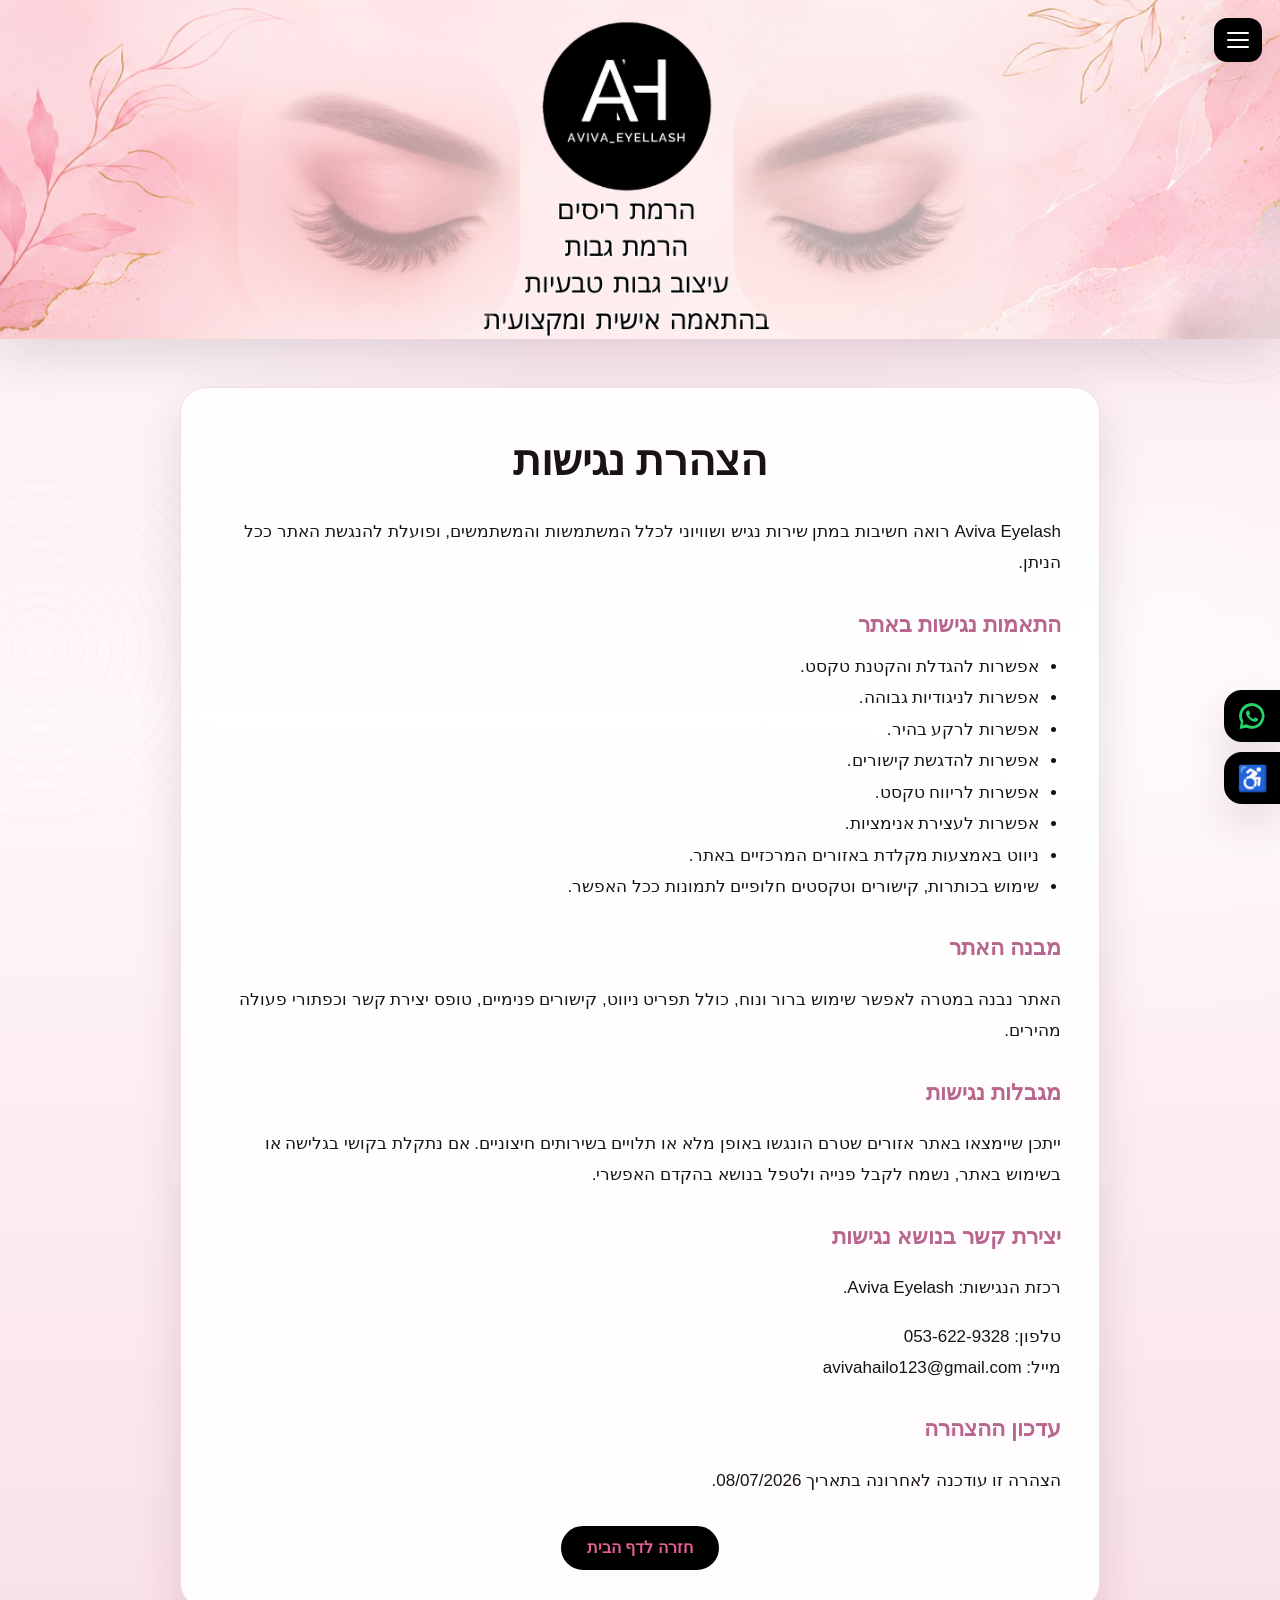
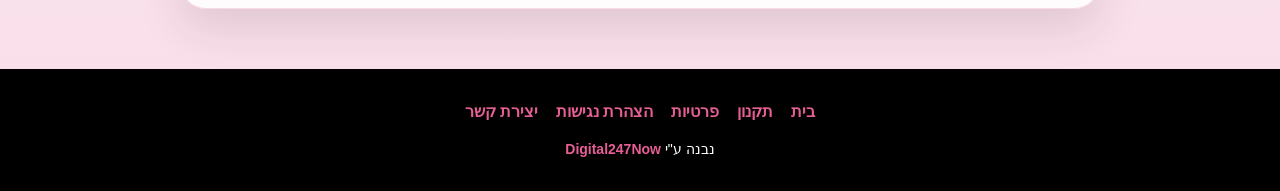
<file: accessibility.html>
<!DOCTYPE html>
<html lang="he" dir="rtl">
<head>
  <meta charset="UTF-8">
  <meta name="viewport" content="width=device-width, initial-scale=1.0">
  <title>הצהרת נגישות | Aviva Eyelash</title>
  <meta name="description" content="הצהרת נגישות אתר Aviva Eyelash">
  <meta name="robots" content="index, follow">
  <link rel="canonical" href="https://aviva-eyelashes.com/accessibility.html">
  <link rel="icon" type="image/x-icon" href="favicon.ico">
  <link rel="icon" type="image/png" sizes="32x32" href="images/favicon-32x32.png">
  <link rel="icon" type="image/png" sizes="16x16" href="images/favicon-16x16.png">
  <link rel="apple-touch-icon" href="images/apple-touch-icon.png">
  <link rel="manifest" href="manifest.webmanifest">
  <link rel="stylesheet" href="css/style.css">
  <style>
    .legal-hero {
      margin-top:0;
    }
    .legal-page {
      width:min(920px, calc(100% - 32px));
      margin:48px auto 54px;
    }
    .legal-card {
      background:rgba(255,255,255,.88);
      border:1px solid rgba(231,95,149,.22);
      border-radius:26px;
      box-shadow:var(--shadow);
      padding:clamp(22px,4vw,38px);
    }
    .legal-card h1 {
      margin:0 0 20px;
      font-size:clamp(28px,5vw,42px);
      text-align:center;
    }
    .legal-card h2 {
      margin:28px 0 8px;
      font-size:22px;
      color:var(--pink-dark);
    }
    .legal-card p,
    .legal-card li {
      font-size:17px;
      line-height:1.85;
      color:var(--ink);
    }
    .legal-card ul {
      padding-right:22px;
      margin:8px 0 0;
    }
    .legal-back-wrap {
      text-align:center;
      margin-top:30px;
    }
    .legal-back {
      display:inline-flex;
      align-items:center;
      justify-content:center;
      min-height:44px;
      padding:0 24px;
      border:2px solid #000;
      border-radius:999px;
      background:#000;
      color:var(--pink-main);
      font-weight:700;
    }
    @media (max-width:700px){
      .legal-hero .hero-image{
        min-height:250px;
        object-fit:cover;
        object-position:center top;
      }
      .legal-page{
        width:min(100% - 24px, 620px);
        margin:34px auto 44px;
      }
      .legal-card{
        padding:22px 16px;
      }
      .legal-card p,
      .legal-card li{
        font-size:16px;
      }
    }
  </style>
</head>
<body>
  <a class="skip-link" href="#main">דלגי לתוכן המרכזי</a>

  <button class="menu-button" type="button" aria-label="פתיחת תפריט" aria-expanded="false" aria-controls="site-menu">
    <span></span><span></span><span></span>
  </button>

  <nav class="site-menu" id="site-menu" aria-label="תפריט ראשי">
    <a href="index.html#services">השירותים</a>
    <a href="index.html#lashes-gallery">גלריית ריסים</a>
    <a href="index.html#brows-gallery">גלריית גבות</a>
    <a href="index.html#studio-details">פרטי הסטודיו</a>
    <a href="index.html#contact">יצירת קשר</a>
    <a href="terms.html">תקנון</a>
    <a href="privacy.html">פרטיות</a>
    <a href="accessibility.html">נגישות</a>
  </nav>

  <header class="hero legal-hero" aria-label="Aviva Eyelash">
    <img
      src="images/header.png"
      alt="אביבה איילאש - הרמת ריסים והרמת ועיצוב גבות"
      class="hero-image">
  </header>

<main id="main" class="legal-page">
  <article class="legal-card">
    <h1>הצהרת נגישות</h1>
    <p>Aviva Eyelash רואה חשיבות במתן שירות נגיש ושוויוני לכלל המשתמשות והמשתמשים, ופועלת להנגשת האתר ככל הניתן.</p>

    <h2>התאמות נגישות באתר</h2>
    <ul>
      <li>אפשרות להגדלת והקטנת טקסט.</li>
      <li>אפשרות לניגודיות גבוהה.</li>
      <li>אפשרות לרקע בהיר.</li>
      <li>אפשרות להדגשת קישורים.</li>
      <li>אפשרות לריווח טקסט.</li>
      <li>אפשרות לעצירת אנימציות.</li>
      <li>ניווט באמצעות מקלדת באזורים המרכזיים באתר.</li>
      <li>שימוש בכותרות, קישורים וטקסטים חלופיים לתמונות ככל האפשר.</li>
    </ul>

    <h2>מבנה האתר</h2>
    <p>האתר נבנה במטרה לאפשר שימוש ברור ונוח, כולל תפריט ניווט, קישורים פנימיים, טופס יצירת קשר וכפתורי פעולה מהירים.</p>

    <h2>מגבלות נגישות</h2>
    <p>ייתכן שיימצאו באתר אזורים שטרם הונגשו באופן מלא או תלויים בשירותים חיצוניים. אם נתקלת בקושי בגלישה או בשימוש באתר, נשמח לקבל פנייה ולטפל בנושא בהקדם האפשרי.</p>

    <h2>יצירת קשר בנושא נגישות</h2>
    <p>רכזת הנגישות: Aviva Eyelash.</p>
    <p>טלפון: 053-622-9328<br>מייל: avivahailo123@gmail.com</p>

    <h2>עדכון ההצהרה</h2>
    <p>הצהרה זו עודכנה לאחרונה בתאריך 08/07/2026.</p>

    <div class="legal-back-wrap">
      <a class="legal-back" href="index.html">חזרה לדף הבית</a>
    </div>
  </article>
</main>
  <div class="side-actions" aria-label="פעולות מהירות">
    <a class="side-tab whatsapp-tab" href="https://wa.me/972536229328" target="_blank" rel="noopener">
      <span class="side-icon" aria-hidden="true"><img src="images/icons/whatsapp-green.svg" alt=""></span>
      <span class="side-label">WhatsApp</span>
    </a>

    <button class="side-tab access-tab" type="button" aria-expanded="false" aria-controls="access-panel">
      <span class="side-icon access-sign" aria-hidden="true">♿</span>
      <span class="side-label">נגישות</span>
    </button>
  </div>

  <aside class="access-panel" id="access-panel" aria-label="תפריט נגישות" aria-hidden="true">
    <div class="access-head">
      <h2>אפשרויות נגישות</h2>
      <button type="button" class="access-close" aria-label="סגירת תפריט">×</button>
    </div>
    <div class="access-tools">
      <button type="button" data-access="increase">הגדלת טקסט</button>
      <button type="button" data-access="decrease">הקטנת טקסט</button>
      <button type="button" data-access="contrast">ניגודיות גבוהה</button>
      <button type="button" data-access="light">רקע בהיר</button>
      <button type="button" data-access="links">הדגשת קישורים</button>
      <button type="button" data-access="spacing">ריווח טקסט</button>
      <button type="button" data-access="motion">עצירת אנימציות</button>
      <button type="button" data-access="reset">איפוס הגדרות</button>
    </div>
  </aside>

  <footer class="site-footer">
    <nav aria-label="קישורי פוטר">
      <a href="index.html">בית</a>
      <a href="terms.html">תקנון</a>
      <a href="privacy.html">פרטיות</a>
      <a href="accessibility.html">הצהרת נגישות</a>
      <a href="index.html#contact">יצירת קשר</a>
    </nav>
    <p>נבנה ע"י <a href="https://digital247now.com" target="_blank" rel="noopener">Digital247Now</a></p>
  </footer>

  <script src="js/script.js"></script>
</body>
</html>
</file>
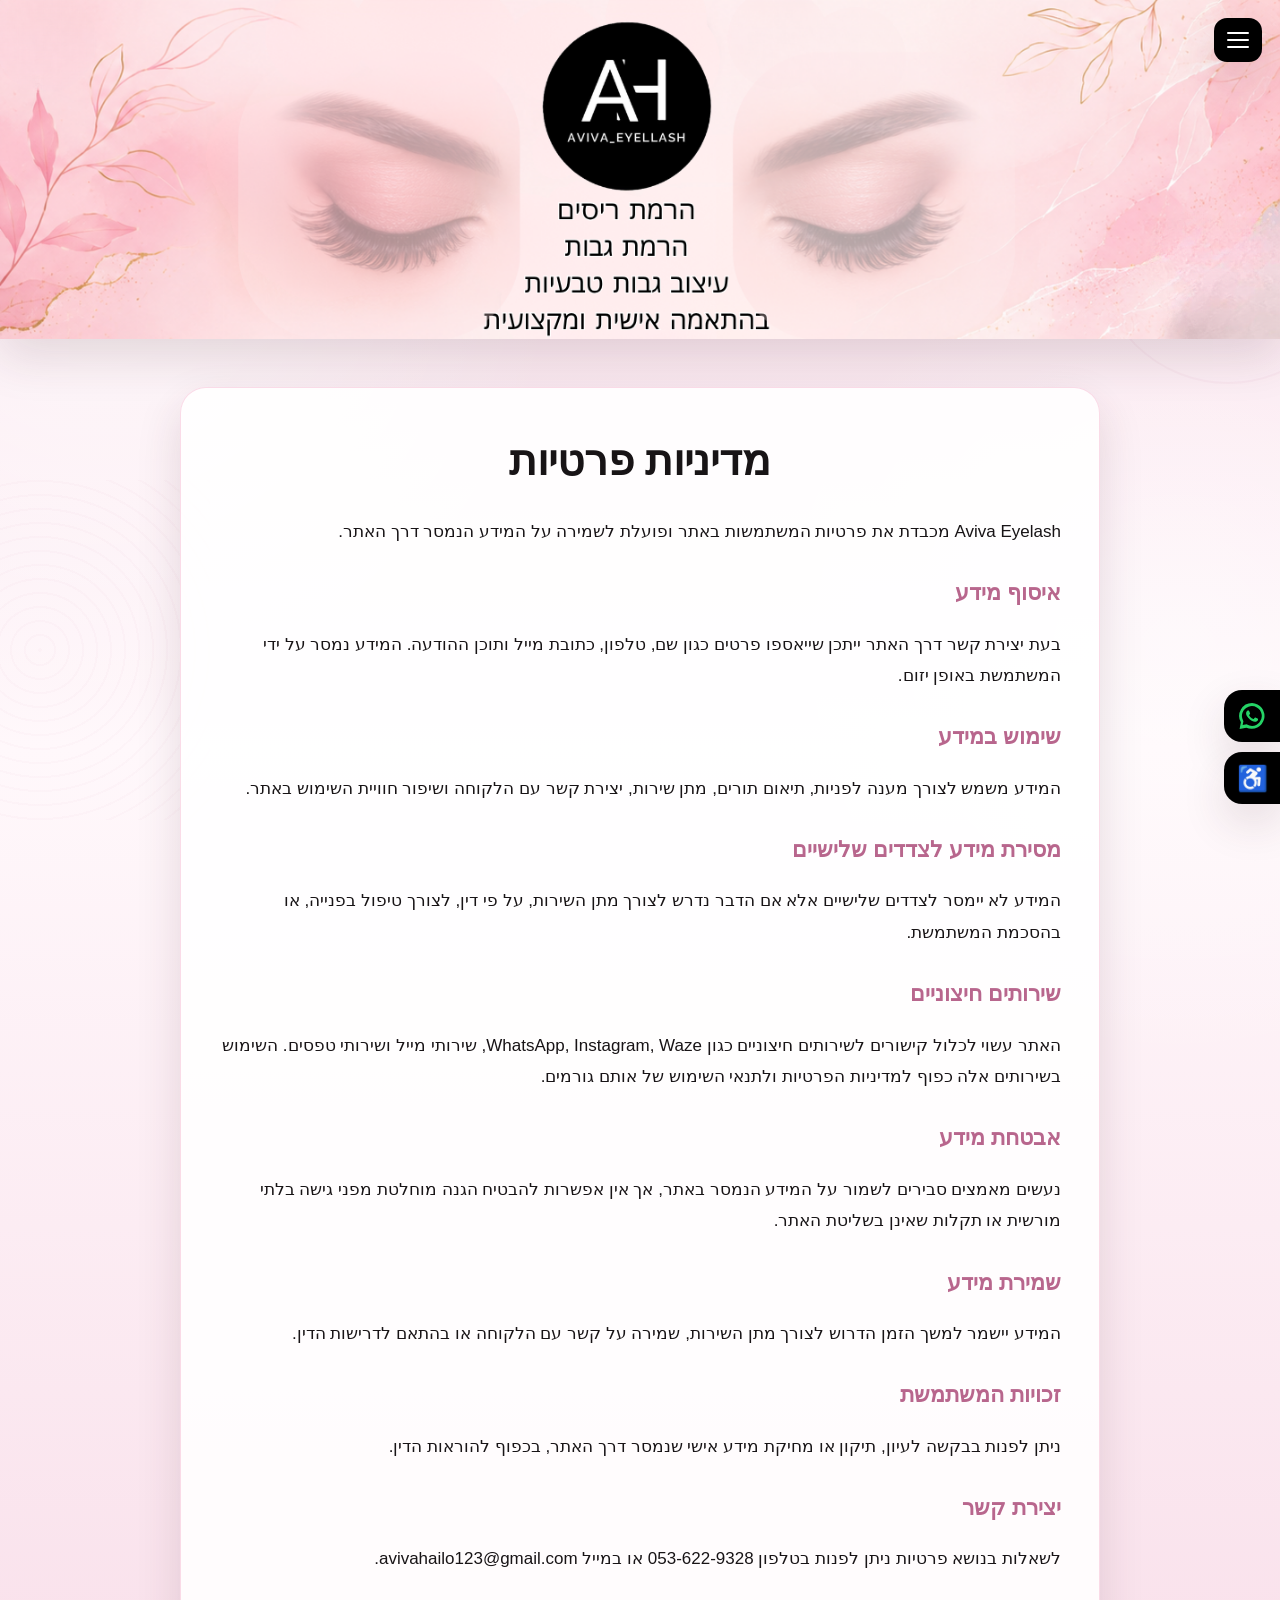
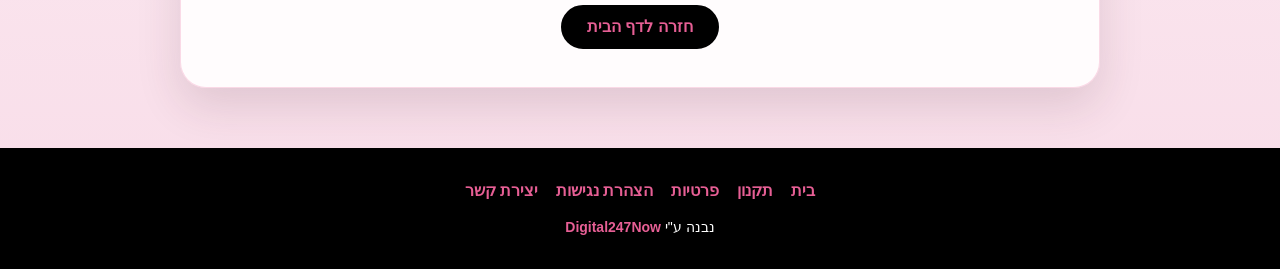
<file: privacy.html>
<!DOCTYPE html>
<html lang="he" dir="rtl">
<head>
  <meta charset="UTF-8">
  <meta name="viewport" content="width=device-width, initial-scale=1.0">
  <title>מדיניות פרטיות | Aviva Eyelash</title>
  <meta name="description" content="מדיניות פרטיות אתר Aviva Eyelash">
  <meta name="robots" content="index, follow">
  <link rel="canonical" href="https://aviva-eyelashes.com/privacy.html">
  <link rel="icon" type="image/x-icon" href="favicon.ico">
  <link rel="icon" type="image/png" sizes="32x32" href="images/favicon-32x32.png">
  <link rel="icon" type="image/png" sizes="16x16" href="images/favicon-16x16.png">
  <link rel="apple-touch-icon" href="images/apple-touch-icon.png">
  <link rel="manifest" href="manifest.webmanifest">
  <link rel="stylesheet" href="css/style.css">
  <style>
    .legal-hero {
      margin-top:0;
    }
    .legal-page {
      width:min(920px, calc(100% - 32px));
      margin:48px auto 54px;
    }
    .legal-card {
      background:rgba(255,255,255,.88);
      border:1px solid rgba(231,95,149,.22);
      border-radius:26px;
      box-shadow:var(--shadow);
      padding:clamp(22px,4vw,38px);
    }
    .legal-card h1 {
      margin:0 0 20px;
      font-size:clamp(28px,5vw,42px);
      text-align:center;
    }
    .legal-card h2 {
      margin:28px 0 8px;
      font-size:22px;
      color:var(--pink-dark);
    }
    .legal-card p,
    .legal-card li {
      font-size:17px;
      line-height:1.85;
      color:var(--ink);
    }
    .legal-card ul {
      padding-right:22px;
      margin:8px 0 0;
    }
    .legal-back-wrap {
      text-align:center;
      margin-top:30px;
    }
    .legal-back {
      display:inline-flex;
      align-items:center;
      justify-content:center;
      min-height:44px;
      padding:0 24px;
      border:2px solid #000;
      border-radius:999px;
      background:#000;
      color:var(--pink-main);
      font-weight:700;
    }
    @media (max-width:700px){
      .legal-hero .hero-image{
        min-height:250px;
        object-fit:cover;
        object-position:center top;
      }
      .legal-page{
        width:min(100% - 24px, 620px);
        margin:34px auto 44px;
      }
      .legal-card{
        padding:22px 16px;
      }
      .legal-card p,
      .legal-card li{
        font-size:16px;
      }
    }
  </style>
</head>
<body>
  <a class="skip-link" href="#main">דלגי לתוכן המרכזי</a>

  <button class="menu-button" type="button" aria-label="פתיחת תפריט" aria-expanded="false" aria-controls="site-menu">
    <span></span><span></span><span></span>
  </button>

  <nav class="site-menu" id="site-menu" aria-label="תפריט ראשי">
    <a href="index.html#services">השירותים</a>
    <a href="index.html#lashes-gallery">גלריית ריסים</a>
    <a href="index.html#brows-gallery">גלריית גבות</a>
    <a href="index.html#studio-details">פרטי הסטודיו</a>
    <a href="index.html#contact">יצירת קשר</a>
    <a href="terms.html">תקנון</a>
    <a href="privacy.html">פרטיות</a>
    <a href="accessibility.html">נגישות</a>
  </nav>

  <header class="hero legal-hero" aria-label="Aviva Eyelash">
    <img
      src="images/header.png"
      alt="אביבה איילאש - הרמת ריסים והרמת ועיצוב גבות"
      class="hero-image">
  </header>

<main id="main" class="legal-page">
  <article class="legal-card">
    <h1>מדיניות פרטיות</h1>
    <p>Aviva Eyelash מכבדת את פרטיות המשתמשות באתר ופועלת לשמירה על המידע הנמסר דרך האתר.</p>

    <h2>איסוף מידע</h2>
    <p>בעת יצירת קשר דרך האתר ייתכן שייאספו פרטים כגון שם, טלפון, כתובת מייל ותוכן ההודעה. המידע נמסר על ידי המשתמשת באופן יזום.</p>

    <h2>שימוש במידע</h2>
    <p>המידע משמש לצורך מענה לפניות, תיאום תורים, מתן שירות, יצירת קשר עם הלקוחה ושיפור חוויית השימוש באתר.</p>

    <h2>מסירת מידע לצדדים שלישיים</h2>
    <p>המידע לא יימסר לצדדים שלישיים אלא אם הדבר נדרש לצורך מתן השירות, על פי דין, לצורך טיפול בפנייה, או בהסכמת המשתמשת.</p>

    <h2>שירותים חיצוניים</h2>
    <p>האתר עשוי לכלול קישורים לשירותים חיצוניים כגון WhatsApp, Instagram, Waze, שירותי מייל ושירותי טפסים. השימוש בשירותים אלה כפוף למדיניות הפרטיות ולתנאי השימוש של אותם גורמים.</p>

    <h2>אבטחת מידע</h2>
    <p>נעשים מאמצים סבירים לשמור על המידע הנמסר באתר, אך אין אפשרות להבטיח הגנה מוחלטת מפני גישה בלתי מורשית או תקלות שאינן בשליטת האתר.</p>

    <h2>שמירת מידע</h2>
    <p>המידע יישמר למשך הזמן הדרוש לצורך מתן השירות, שמירה על קשר עם הלקוחה או בהתאם לדרישות הדין.</p>

    <h2>זכויות המשתמשת</h2>
    <p>ניתן לפנות בבקשה לעיון, תיקון או מחיקת מידע אישי שנמסר דרך האתר, בכפוף להוראות הדין.</p>

    <h2>יצירת קשר</h2>
    <p>לשאלות בנושא פרטיות ניתן לפנות בטלפון 053-622-9328 או במייל avivahailo123@gmail.com.</p>

    <div class="legal-back-wrap">
      <a class="legal-back" href="index.html">חזרה לדף הבית</a>
    </div>
  </article>
</main>
  <div class="side-actions" aria-label="פעולות מהירות">
    <a class="side-tab whatsapp-tab" href="https://wa.me/972536229328" target="_blank" rel="noopener">
      <span class="side-icon" aria-hidden="true"><img src="images/icons/whatsapp-green.svg" alt=""></span>
      <span class="side-label">WhatsApp</span>
    </a>

    <button class="side-tab access-tab" type="button" aria-expanded="false" aria-controls="access-panel">
      <span class="side-icon access-sign" aria-hidden="true">♿</span>
      <span class="side-label">נגישות</span>
    </button>
  </div>

  <aside class="access-panel" id="access-panel" aria-label="תפריט נגישות" aria-hidden="true">
    <div class="access-head">
      <h2>אפשרויות נגישות</h2>
      <button type="button" class="access-close" aria-label="סגירת תפריט">×</button>
    </div>
    <div class="access-tools">
      <button type="button" data-access="increase">הגדלת טקסט</button>
      <button type="button" data-access="decrease">הקטנת טקסט</button>
      <button type="button" data-access="contrast">ניגודיות גבוהה</button>
      <button type="button" data-access="light">רקע בהיר</button>
      <button type="button" data-access="links">הדגשת קישורים</button>
      <button type="button" data-access="spacing">ריווח טקסט</button>
      <button type="button" data-access="motion">עצירת אנימציות</button>
      <button type="button" data-access="reset">איפוס הגדרות</button>
    </div>
  </aside>

  <footer class="site-footer">
    <nav aria-label="קישורי פוטר">
      <a href="index.html">בית</a>
      <a href="terms.html">תקנון</a>
      <a href="privacy.html">פרטיות</a>
      <a href="accessibility.html">הצהרת נגישות</a>
      <a href="index.html#contact">יצירת קשר</a>
    </nav>
    <p>נבנה ע"י <a href="https://digital247now.com" target="_blank" rel="noopener">Digital247Now</a></p>
  </footer>

  <script src="js/script.js"></script>
</body>
</html>
</file>
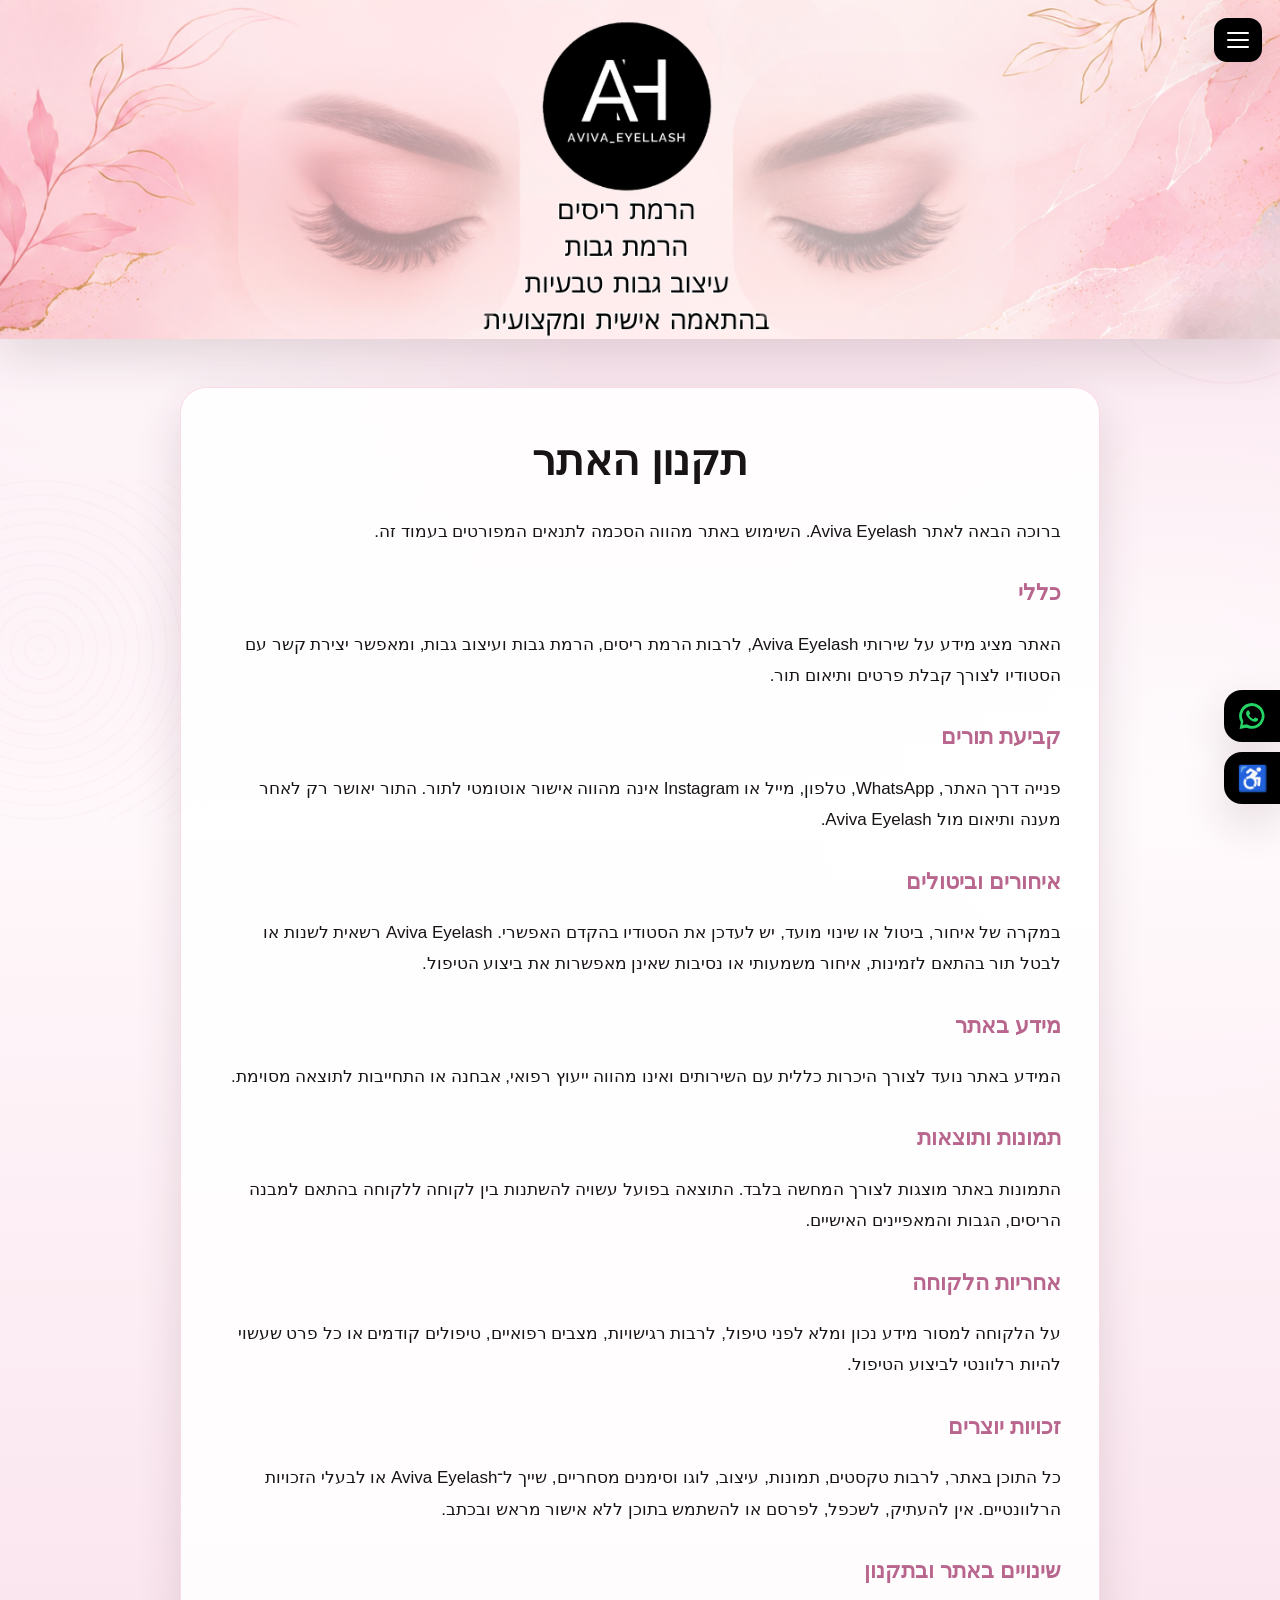
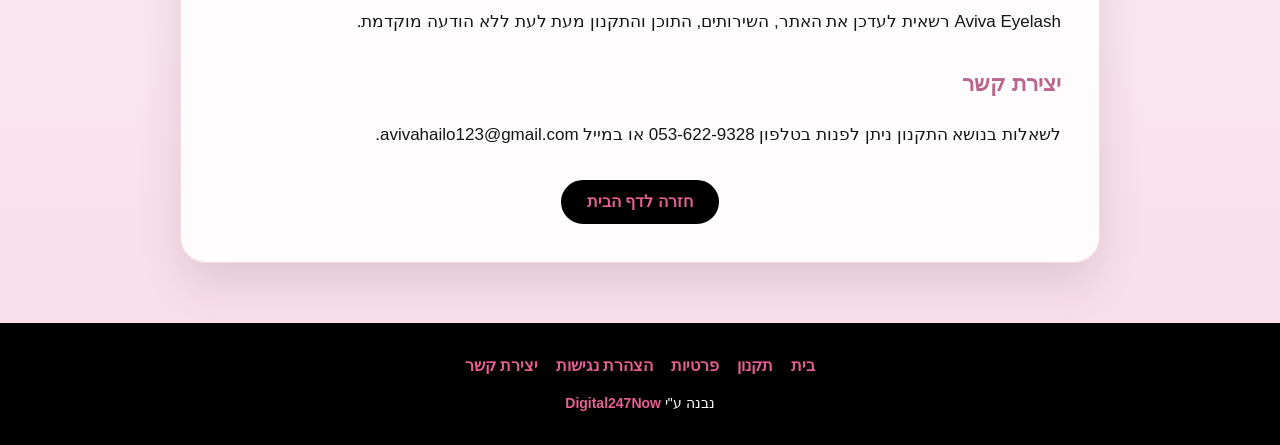
<file: terms.html>
<!DOCTYPE html>
<html lang="he" dir="rtl">
<head>
  <meta charset="UTF-8">
  <meta name="viewport" content="width=device-width, initial-scale=1.0">
  <title>תקנון האתר | Aviva Eyelash</title>
  <meta name="description" content="תקנון אתר Aviva Eyelash">
  <meta name="robots" content="index, follow">
  <link rel="canonical" href="https://aviva-eyelashes.com/terms.html">
  <link rel="icon" type="image/x-icon" href="favicon.ico">
  <link rel="icon" type="image/png" sizes="32x32" href="images/favicon-32x32.png">
  <link rel="icon" type="image/png" sizes="16x16" href="images/favicon-16x16.png">
  <link rel="apple-touch-icon" href="images/apple-touch-icon.png">
  <link rel="manifest" href="manifest.webmanifest">
  <link rel="stylesheet" href="css/style.css">
  <style>
    .legal-hero {
      margin-top:0;
    }
    .legal-page {
      width:min(920px, calc(100% - 32px));
      margin:48px auto 54px;
    }
    .legal-card {
      background:rgba(255,255,255,.88);
      border:1px solid rgba(231,95,149,.22);
      border-radius:26px;
      box-shadow:var(--shadow);
      padding:clamp(22px,4vw,38px);
    }
    .legal-card h1 {
      margin:0 0 20px;
      font-size:clamp(28px,5vw,42px);
      text-align:center;
    }
    .legal-card h2 {
      margin:28px 0 8px;
      font-size:22px;
      color:var(--pink-dark);
    }
    .legal-card p,
    .legal-card li {
      font-size:17px;
      line-height:1.85;
      color:var(--ink);
    }
    .legal-card ul {
      padding-right:22px;
      margin:8px 0 0;
    }
    .legal-back-wrap {
      text-align:center;
      margin-top:30px;
    }
    .legal-back {
      display:inline-flex;
      align-items:center;
      justify-content:center;
      min-height:44px;
      padding:0 24px;
      border:2px solid #000;
      border-radius:999px;
      background:#000;
      color:var(--pink-main);
      font-weight:700;
    }
    @media (max-width:700px){
      .legal-hero .hero-image{
        min-height:250px;
        object-fit:cover;
        object-position:center top;
      }
      .legal-page{
        width:min(100% - 24px, 620px);
        margin:34px auto 44px;
      }
      .legal-card{
        padding:22px 16px;
      }
      .legal-card p,
      .legal-card li{
        font-size:16px;
      }
    }
  </style>
</head>
<body>
  <a class="skip-link" href="#main">דלגי לתוכן המרכזי</a>

  <button class="menu-button" type="button" aria-label="פתיחת תפריט" aria-expanded="false" aria-controls="site-menu">
    <span></span><span></span><span></span>
  </button>

  <nav class="site-menu" id="site-menu" aria-label="תפריט ראשי">
    <a href="index.html#services">השירותים</a>
    <a href="index.html#lashes-gallery">גלריית ריסים</a>
    <a href="index.html#brows-gallery">גלריית גבות</a>
    <a href="index.html#studio-details">פרטי הסטודיו</a>
    <a href="index.html#contact">יצירת קשר</a>
    <a href="terms.html">תקנון</a>
    <a href="privacy.html">פרטיות</a>
    <a href="accessibility.html">נגישות</a>
  </nav>

  <header class="hero legal-hero" aria-label="Aviva Eyelash">
    <img
      src="images/header.png"
      alt="אביבה איילאש - הרמת ריסים והרמת ועיצוב גבות"
      class="hero-image">
  </header>

<main id="main" class="legal-page">
  <article class="legal-card">
    <h1>תקנון האתר</h1>
    <p>ברוכה הבאה לאתר Aviva Eyelash. השימוש באתר מהווה הסכמה לתנאים המפורטים בעמוד זה.</p>

    <h2>כללי</h2>
    <p>האתר מציג מידע על שירותי Aviva Eyelash, לרבות הרמת ריסים, הרמת גבות ועיצוב גבות, ומאפשר יצירת קשר עם הסטודיו לצורך קבלת פרטים ותיאום תור.</p>

    <h2>קביעת תורים</h2>
    <p>פנייה דרך האתר, WhatsApp, טלפון, מייל או Instagram אינה מהווה אישור אוטומטי לתור. התור יאושר רק לאחר מענה ותיאום מול Aviva Eyelash.</p>

    <h2>איחורים וביטולים</h2>
    <p>במקרה של איחור, ביטול או שינוי מועד, יש לעדכן את הסטודיו בהקדם האפשרי. Aviva Eyelash רשאית לשנות או לבטל תור בהתאם לזמינות, איחור משמעותי או נסיבות שאינן מאפשרות את ביצוע הטיפול.</p>

    <h2>מידע באתר</h2>
    <p>המידע באתר נועד לצורך היכרות כללית עם השירותים ואינו מהווה ייעוץ רפואי, אבחנה או התחייבות לתוצאה מסוימת.</p>

    <h2>תמונות ותוצאות</h2>
    <p>התמונות באתר מוצגות לצורך המחשה בלבד. התוצאה בפועל עשויה להשתנות בין לקוחה ללקוחה בהתאם למבנה הריסים, הגבות והמאפיינים האישיים.</p>

    <h2>אחריות הלקוחה</h2>
    <p>על הלקוחה למסור מידע נכון ומלא לפני טיפול, לרבות רגישויות, מצבים רפואיים, טיפולים קודמים או כל פרט שעשוי להיות רלוונטי לביצוע הטיפול.</p>

    <h2>זכויות יוצרים</h2>
    <p>כל התוכן באתר, לרבות טקסטים, תמונות, עיצוב, לוגו וסימנים מסחריים, שייך ל־Aviva Eyelash או לבעלי הזכויות הרלוונטיים. אין להעתיק, לשכפל, לפרסם או להשתמש בתוכן ללא אישור מראש ובכתב.</p>

    <h2>שינויים באתר ובתקנון</h2>
    <p>Aviva Eyelash רשאית לעדכן את האתר, השירותים, התוכן והתקנון מעת לעת ללא הודעה מוקדמת.</p>

    <h2>יצירת קשר</h2>
    <p>לשאלות בנושא התקנון ניתן לפנות בטלפון 053-622-9328 או במייל avivahailo123@gmail.com.</p>

    <div class="legal-back-wrap">
      <a class="legal-back" href="index.html">חזרה לדף הבית</a>
    </div>
  </article>
</main>
  <div class="side-actions" aria-label="פעולות מהירות">
    <a class="side-tab whatsapp-tab" href="https://wa.me/972536229328" target="_blank" rel="noopener">
      <span class="side-icon" aria-hidden="true"><img src="images/icons/whatsapp-green.svg" alt=""></span>
      <span class="side-label">WhatsApp</span>
    </a>

    <button class="side-tab access-tab" type="button" aria-expanded="false" aria-controls="access-panel">
      <span class="side-icon access-sign" aria-hidden="true">♿</span>
      <span class="side-label">נגישות</span>
    </button>
  </div>

  <aside class="access-panel" id="access-panel" aria-label="תפריט נגישות" aria-hidden="true">
    <div class="access-head">
      <h2>אפשרויות נגישות</h2>
      <button type="button" class="access-close" aria-label="סגירת תפריט">×</button>
    </div>
    <div class="access-tools">
      <button type="button" data-access="increase">הגדלת טקסט</button>
      <button type="button" data-access="decrease">הקטנת טקסט</button>
      <button type="button" data-access="contrast">ניגודיות גבוהה</button>
      <button type="button" data-access="light">רקע בהיר</button>
      <button type="button" data-access="links">הדגשת קישורים</button>
      <button type="button" data-access="spacing">ריווח טקסט</button>
      <button type="button" data-access="motion">עצירת אנימציות</button>
      <button type="button" data-access="reset">איפוס הגדרות</button>
    </div>
  </aside>

  <footer class="site-footer">
    <nav aria-label="קישורי פוטר">
      <a href="index.html">בית</a>
      <a href="terms.html">תקנון</a>
      <a href="privacy.html">פרטיות</a>
      <a href="accessibility.html">הצהרת נגישות</a>
      <a href="index.html#contact">יצירת קשר</a>
    </nav>
    <p>נבנה ע"י <a href="https://digital247now.com" target="_blank" rel="noopener">Digital247Now</a></p>
  </footer>

  <script src="js/script.js"></script>
</body>
</html>
</file>
<file: css/style.css>
:root {
  --pink-bg: #f8dce8;
  --pink-soft: #fff6fa;
  --pink-card: #fdebf2;
  --pink-main: #e75f95;
  --pink-dark: #b8668d;
  --ink: #181416;
  --muted: #6f5d65;
  --white: #ffffff;
  --shadow: 0 18px 45px rgba(69, 35, 48, 0.14);
  --radius: 26px;
}

* {
  box-sizing: border-box;
}

html {
  scroll-behavior: smooth;
}

body {
  margin: 0;
  font-family: Arial, Helvetica, sans-serif;
  color: var(--ink);
  background:
    radial-gradient(
      circle at 8% 14%,
      rgba(255, 255, 255, 0.65),
      transparent 23%
    ),
    radial-gradient(
      circle at 92% 35%,
      rgba(255, 255, 255, 0.45),
      transparent 25%
    ),
    linear-gradient(180deg, var(--pink-bg), #fff8fb 40%, var(--pink-bg));
  line-height: 1.65;
}

body::before,
body::after {
  content: "";
  position: fixed;
  pointer-events: none;
  z-index: -1;
  opacity: 0.16;
}

body::before {
  width: 260px;
  height: 260px;
  top: 120px;
  right: -80px;
  border: 2px solid rgba(184, 102, 141, 0.28);
  border-radius: 50%;
}

body::after {
  width: 340px;
  height: 340px;
  left: -130px;
  bottom: 80px;
  background:
    repeating-radial-gradient(
      circle,
      rgba(184, 102, 141, 0.18) 0 2px,
      transparent 2px 14px
    );
}

img,
svg {
  display: block;
}

img {
  max-width: 100%;
}

a {
  color: inherit;
  text-decoration: none;
}

button,
input,
textarea {
  font-family: Arial, Helvetica, sans-serif;
}

.skip-link {
  position: absolute;
  top: -80px;
  right: 16px;
  z-index: 10000;
  padding: 10px 16px;
  background: #000;
  color: #fff;
  border-radius: 12px;
}

.skip-link:focus {
  top: 16px;
}

.menu-button {
  position: fixed;
  top: 18px;
  right: 18px;
  z-index: 9999;
  width: 48px;
  height: 44px;
  border: 0;
  border-radius: 13px;
  background: #000;
  box-shadow: var(--shadow);
  cursor: pointer;
}

.menu-button span {
  display: block;
  width: 22px;
  height: 2px;
  margin: 5px auto;
  background: #fff;
  border-radius: 20px;
}

.site-menu {
  position: fixed;
  top: 72px;
  right: 18px;
  z-index: 9998;
  width: min(250px, calc(100vw - 36px));
  padding: 14px;
  background: #000;
  color: #fff;
  border-radius: 20px;
  box-shadow: var(--shadow);
  transform: translateY(-12px);
  opacity: 0;
  pointer-events: none;
  transition: 0.25s ease;
}

.site-menu.open {
  transform: translateY(0);
  opacity: 1;
  pointer-events: auto;
}

.site-menu a {
  display: block;
  padding: 10px 12px;
  border-radius: 12px;
  font-size: 15px;
}

.site-menu a:hover,
.site-menu a:focus {
  background: rgba(255, 255, 255, 0.14);
}

.hero {
  width: min(1429px, 100%);
  margin: 0 auto;
  overflow: hidden;
  background: var(--pink-bg);
  box-shadow: var(--shadow);
}

.hero-image {
  width: 100%;
  height: auto;
}

.section {
  width: min(1120px, calc(100% - 32px));
  margin: 48px auto;
}

.section-heading {
  position: relative;
  text-align: center;
  margin-bottom: 26px;
}

.section-heading::after {
  content: "❤";
  display: block;
  margin-top: 2px;
  color: var(--pink-main);
  font-size: 14px;
  line-height: 1;
}

.section-heading span {
  display: block;
  margin-bottom: 8px;
  color: var(--pink-dark);
  font-size: 15px;
  font-weight: 700;
}

.section-heading h1,
.section-heading h2 {
  margin: 0;
  font-size: clamp(25px, 4vw, 36px);
  line-height: 1.25;
}

.compact-heading {
  margin-bottom: 22px;
}

.service-grid {
  display: grid;
  grid-template-columns: repeat(2, minmax(0, 1fr));
  gap: 22px;
}

.service-card,
.contact-card {
  background: rgba(255, 255, 255, 0.78);
  border: 1px solid rgba(231, 95, 149, 0.22);
  border-radius: var(--radius);
  box-shadow: var(--shadow);
  overflow: hidden;
}

.service-card img {
  width: 100%;
  aspect-ratio: 4 / 3;
  object-fit: cover;
  background: var(--pink-card);
}

.service-content {
  padding: 22px;
}

.service-card h2 {
  margin: 0 0 10px;
  font-size: 23px;
}

.service-card p {
  margin: 0 0 16px;
  color: var(--muted);
  font-size: 16px;
}

.service-card a,
.contact-form button {
  display: inline-flex;
  align-items: center;
  justify-content: center;
  min-height: 42px;
  padding: 0 22px;
  border: 2px solid #000;
  border-radius: 999px;
  background: #000;
  color: var(--pink-main);
  font-weight: 700;
  cursor: pointer;
}

.gallery-grid {
  display: grid;
  grid-template-columns: repeat(3, minmax(0, 1fr));
  gap: 14px;
}

.gallery-grid button {
  padding: 0;
  border: 0;
  border-radius: 20px;
  overflow: hidden;
  background: #fff;
  cursor: pointer;
  box-shadow: 0 10px 28px rgba(69, 35, 48, 0.12);
}

.gallery-grid img {
  width: 100%;
  aspect-ratio: 1 / 1;
  object-fit: cover;
  transition: 0.25s ease;
}

.gallery-grid button:hover img,
.gallery-grid button:focus img {
  transform: scale(1.04);
}

.studio-details {
  background: rgba(255, 255, 255, 0.82);
  border: 1px solid rgba(231, 95, 149, 0.16);
  border-radius: 34px;
  padding: 34px 20px;
  box-shadow: var(--shadow);
}

.details-row {
  display: grid;
  grid-template-columns: repeat(5, minmax(0, 1fr));
  gap: 18px;
  text-align: center;
}

.detail-item {
  display: flex;
  flex-direction: column;
  align-items: center;
  gap: 8px;
  min-width: 0;
  padding: 8px 4px;
}

.detail-icon {
  display: flex;
  align-items: center;
  justify-content: center;
  width: 72px;
  height: 72px;
  border-radius: 50%;
  background: #000;
  color: var(--pink-main);
  box-shadow: 0 14px 28px rgba(0, 0, 0, 0.18);
}

.detail-icon img {
  width: 34px;
  height: 34px;
  object-fit: contain;
  flex: 0 0 auto;
}

.detail-title {
  color: var(--pink-dark);
  font-size: 15px;
  font-weight: 700;
}

.detail-item strong {
  width: 100%;
  font-size: 14px;
  color: var(--ink);
  overflow-wrap: anywhere;
}

.contact-card {
  padding: 30px;
}

.contact-form {
  display: grid;
  gap: 16px;
  max-width: 640px;
  margin: 0 auto;
}

.contact-form label {
  display: grid;
  gap: 7px;
  font-weight: 700;
}

.contact-form input,
.contact-form textarea {
  width: 100%;
  border: 1px solid rgba(0, 0, 0, 0.13);
  border-radius: 16px;
  padding: 13px 14px;
  background: #fff;
  font-size: 16px;
  color: var(--ink);
}

.contact-form textarea {
  resize: vertical;
}

.side-actions {
  position: fixed;
  right: 0;
  bottom: 96px;
  z-index: 9996;
  display: grid;
  gap: 10px;
}

.side-tab {
  display: flex;
  flex-direction: row-reverse;
  align-items: center;
  justify-content: flex-start;
  gap: 10px;
  width: 54px;
  height: 52px;
  padding: 0 14px;
  border: 0;
  border-radius: 18px 0 0 18px;
  background: #000;
  color: #fff;
  overflow: hidden;
  cursor: pointer;
  transition: width 0.25s ease;
  box-shadow: var(--shadow);
}

.side-tab:hover,
.side-tab:focus,
.side-tab.is-open {
  width: 148px;
}

.side-icon {
  flex: 0 0 26px;
  display: flex;
  align-items: center;
  justify-content: center;
  width: 26px;
  height: 26px;
}

.side-icon img {
  display: block;
  width: 26px;
  height: 26px;
  object-fit: contain;
  flex: 0 0 auto;
}

.access-sign {
  color: #2d8cff;
  font-size: 25px;
  line-height: 1;
}

.side-label {
  display: none;
  white-space: nowrap;
  font-size: 14px;
  font-weight: 700;
}

.side-tab:hover .side-label,
.side-tab:focus .side-label,
.side-tab.is-open .side-label {
  display: inline-block;
}

.access-panel {
  position: fixed;
  right: 58px;
  bottom: 84px;
  z-index: 9995;
  width: min(320px, calc(100vw - 76px));
  padding: 18px;
  background: #050505;
  color: #fff;
  border: 1px solid rgba(255, 255, 255, 0.12);
  border-radius: 22px;
  box-shadow: 0 22px 50px rgba(0, 0, 0, 0.3);
  opacity: 0;
  transform: translateX(18px);
  pointer-events: none;
  transition: 0.25s ease;
}

.access-panel.open {
  opacity: 1;
  transform: translateX(0);
  pointer-events: auto;
}

.access-head {
  display: flex;
  align-items: center;
  justify-content: space-between;
  gap: 12px;
  margin-bottom: 12px;
}

.access-head h2 {
  margin: 0;
  font-size: 20px;
}

.access-close {
  width: 34px;
  height: 34px;
  border: 0;
  border-radius: 50%;
  background: rgba(255, 255, 255, 0.12);
  color: #fff;
  font-size: 24px;
  cursor: pointer;
}

.access-tools {
  display: grid;
  grid-template-columns: 1fr 1fr;
  gap: 9px;
}

.access-tools button {
  min-height: 42px;
  padding: 9px 10px;
  border: 1px solid rgba(255, 255, 255, 0.2);
  border-radius: 13px;
  background: rgba(255, 255, 255, 0.08);
  color: #fff;
  font-size: 14px;
  cursor: pointer;
}

.access-tools button.is-active {
  background: var(--pink-main);
  border-color: var(--pink-main);
  color: #000;
  font-weight: 700;
}

.lightbox {
  position: fixed;
  inset: 0;
  z-index: 10000;
  display: none;
  place-items: center;
  background: rgba(0, 0, 0, 0.84);
  padding: 20px;
}

.lightbox.open {
  display: grid;
}

.lightbox img {
  max-width: min(92vw, 980px);
  max-height: 82vh;
  border-radius: 22px;
  background: #fff;
}

.lightbox button {
  position: fixed;
  border: 0;
  background: #fff;
  color: #000;
  border-radius: 50%;
  width: 42px;
  height: 42px;
  font-size: 28px;
  cursor: pointer;
}

.lightbox-close {
  top: 18px;
  right: 18px;
}

.lightbox-prev {
  left: 18px;
}

.lightbox-next {
  right: 18px;
}

.site-footer {
  margin-top: 60px;
  padding: 30px 16px;
  text-align: center;
  background: #000;
  color: #fff;
}

.site-footer nav {
  display: flex;
  justify-content: center;
  flex-wrap: wrap;
  gap: 10px 18px;
  margin-bottom: 12px;
}

.site-footer a {
  color: var(--pink-main);
  font-weight: 700;
}

.site-footer p {
  margin: 0;
  font-size: 14px;
}

body.access-large {
  font-size: 112%;
}

body.access-small {
  font-size: 92%;
}

body.access-contrast {
  background: #000;
  color: #fff;
}

body.access-contrast .section,
body.access-contrast .service-card,
body.access-contrast .contact-card,
body.access-contrast .studio-details {
  background: #111;
  color: #fff;
}

body.access-light {
  background: #fff;
}

body.access-links a {
  text-decoration: underline;
  outline: 2px dashed currentColor;
  outline-offset: 3px;
}

body.access-spacing {
  letter-spacing: 0.04em;
  word-spacing: 0.08em;
  line-height: 1.9;
}

body.access-motion *,
body.access-motion *::before,
body.access-motion *::after {
  animation: none !important;
  transition: none !important;
}

@media (max-width: 900px) {
  .details-row {
    grid-template-columns: repeat(3, minmax(0, 1fr));
  }

  .service-grid {
    grid-template-columns: 1fr;
  }
}

@media (max-width: 700px) {
  .hero {
    width: 100%;
  }

  .hero-image {
    min-height: 250px;
    object-fit: cover;
    object-position: center top;
  }

  .menu-button {
    top: 12px;
    right: 12px;
    width: 44px;
    height: 40px;
  }

  .site-menu {
    top: 60px;
    right: 12px;
  }

  .section {
    width: min(100% - 24px, 620px);
    margin: 38px auto;
  }

  .gallery-grid {
    grid-template-columns: repeat(3, minmax(0, 1fr));
    gap: 8px;
  }

  .gallery-grid button {
    border-radius: 14px;
  }

  .details-row {
    grid-template-columns: repeat(2, minmax(0, 1fr));
    gap: 18px 10px;
  }

  .detail-icon {
    width: 62px;
    height: 62px;
  }

  .detail-icon img {
    width: 30px;
    height: 30px;
  }

  .contact-card {
    padding: 22px 16px;
  }

  .side-actions {
    bottom: 80px;
  }
}

@media (max-width: 420px) {
  .details-row {
    grid-template-columns: 1fr;
  }

  .detail-item {
    flex-direction: row;
    justify-content: flex-start;
    text-align: right;
    background: rgba(255, 255, 255, 0.72);
    border-radius: 20px;
    padding: 12px;
  }

  .detail-title,
  .detail-item strong {
    width: auto;
  }

  .access-panel {
    right: 8px;
    left: 8px;
    width: auto;
  }
}

/* Final icon/floating-tab fix */
.detail-icon img,
.side-icon img {
  display: block !important;
  width: 28px !important;
  height: 28px !important;
  max-width: 28px !important;
  max-height: 28px !important;
  object-fit: contain !important;
  object-position: center !important;
  margin: 0 !important;
  padding: 0 !important;
  transform: none !important;
}

.detail-icon {
  display: inline-flex !important;
  align-items: center !important;
  justify-content: center !important;
  overflow: hidden !important;
}

.side-actions {
  right: 0 !important;
  overflow: visible !important;
}

.side-tab {
  width: 56px !important;
  min-width: 56px !important;
  max-width: 56px !important;
  height: 52px !important;
  padding: 0 !important;
  display: flex !important;
  align-items: center !important;
  justify-content: center !important;
  overflow: hidden !important;
  gap: 0 !important;
  transition: max-width 0.25s ease, width 0.25s ease !important;
}

.side-tab:hover,
.side-tab:focus,
.side-tab.is-open {
  width: 154px !important;
  min-width: 154px !important;
  max-width: 154px !important;
  justify-content: flex-start !important;
  gap: 10px !important;
  padding: 0 14px !important;
}

.side-icon {
  width: 28px !important;
  height: 28px !important;
  min-width: 28px !important;
  max-width: 28px !important;
  flex: 0 0 28px !important;
  display: flex !important;
  align-items: center !important;
  justify-content: center !important;
  margin: 0 !important;
}

.side-label {
  display: block !important;
  width: 0 !important;
  max-width: 0 !important;
  opacity: 0 !important;
  overflow: hidden !important;
  white-space: nowrap !important;
  margin: 0 !important;
  pointer-events: none !important;
  transition: opacity 0.15s ease, max-width 0.2s ease !important;
}

.side-tab:hover .side-label,
.side-tab:focus .side-label,
.side-tab.is-open .side-label {
  width: auto !important;
  max-width: 90px !important;
  opacity: 1 !important;
}

.access-sign {
  display: flex !important;
  align-items: center !important;
  justify-content: center !important;
  width: 28px !important;
  height: 28px !important;
  line-height: 1 !important;
  font-size: 25px !important;
}


/* Aviva final studio/contact update */
.section-heading span {
  font-size: clamp(20px, 2.7vw, 26px) !important;
  color: #b8668d;
}

.studio-details {
  background: #000 !important;
  border-color: rgba(231, 95, 149, 0.5) !important;
  color: #fff !important;
}

.studio-details .section-heading span,
.studio-details .section-heading h2,
.studio-details .section-heading::after {
  color: #fff !important;
}

.details-row {
  grid-template-columns: repeat(5, minmax(0, 1fr));
  gap: 22px;
}

.detail-item {
  gap: 12px !important;
  padding: 12px 6px !important;
  transition: transform 0.2s ease;
}

.detail-item:hover,
.detail-item:focus {
  transform: translateY(-3px);
}

.detail-icon {
  width: 78px !important;
  height: 78px !important;
  background: var(--pink-main) !important;
  color: #000 !important;
  box-shadow: 0 14px 30px rgba(231, 95, 149, 0.28) !important;
}

.detail-icon img {
  width: 38px !important;
  height: 38px !important;
  max-width: 38px !important;
  max-height: 38px !important;
  filter: none !important;
}

.detail-title {
  color: #fff !important;
  font-size: 17px !important;
  font-weight: 800 !important;
}

.detail-item strong {
  display: none !important;
}

.form-status {
  display: none;
  margin: 4px 0 0;
  padding: 12px 14px;
  border-radius: 14px;
  text-align: center;
  font-weight: 700;
}

.form-status.is-success {
  display: block;
  background: #e9fff0;
  color: #126b2f;
  border: 1px solid rgba(18, 107, 47, 0.2);
}

.form-status.is-error {
  display: block;
  background: #fff0f2;
  color: #9b1c31;
  border: 1px solid rgba(155, 28, 49, 0.2);
}

@media (max-width: 700px) {
  .hero-image {
    min-height: 0 !important;
    object-fit: contain !important;
    object-position: center top !important;
  }

  .details-row {
    grid-template-columns: repeat(5, minmax(0, 1fr)) !important;
    gap: 8px !important;
  }

  .studio-details {
    padding: 28px 10px !important;
  }

  .detail-icon {
    width: 54px !important;
    height: 54px !important;
  }

  .detail-icon img {
    width: 28px !important;
    height: 28px !important;
    max-width: 28px !important;
    max-height: 28px !important;
  }

  .detail-title {
    font-size: 12px !important;
  }
}

@media (max-width: 420px) {
  .details-row {
    grid-template-columns: repeat(5, minmax(0, 1fr)) !important;
  }

  .detail-item {
    flex-direction: column !important;
    justify-content: center !important;
    text-align: center !important;
    background: transparent !important;
    border-radius: 0 !important;
    padding: 8px 2px !important;
  }
}

/* Waze official icon correction */
.detail-icon img.waze-icon-img {
  width: 44px !important;
  height: 44px !important;
  max-width: 44px !important;
  max-height: 44px !important;
}

@media (max-width: 700px) {
  .detail-icon img.waze-icon-img {
    width: 32px !important;
    height: 32px !important;
    max-width: 32px !important;
    max-height: 32px !important;
  }
}

/* Final exact icon fixes */
.studio-details .detail-icon img {
  width: 46px !important;
  height: 46px !important;
  max-width: 46px !important;
  max-height: 46px !important;
}

.studio-details .detail-icon img.waze-icon-img {
  width: 52px !important;
  height: 52px !important;
  max-width: 52px !important;
  max-height: 52px !important;
}

.whatsapp-tab .side-icon img {
  width: 32px !important;
  height: 32px !important;
  max-width: 32px !important;
  max-height: 32px !important;
  filter: none !important;
}

@media (max-width: 700px) {
  .studio-details .detail-icon img {
    width: 34px !important;
    height: 34px !important;
    max-width: 34px !important;
    max-height: 34px !important;
  }

  .studio-details .detail-icon img.waze-icon-img {
    width: 38px !important;
    height: 38px !important;
    max-width: 38px !important;
    max-height: 38px !important;
  }

  .whatsapp-tab .side-icon img {
    width: 31px !important;
    height: 31px !important;
    max-width: 31px !important;
    max-height: 31px !important;
  }
}

.section-heading p{
  max-width:700px;
  margin:16px auto 0;
  font-size:18px;
  line-height:1.8;
  color:var(--muted);
}
</file>
